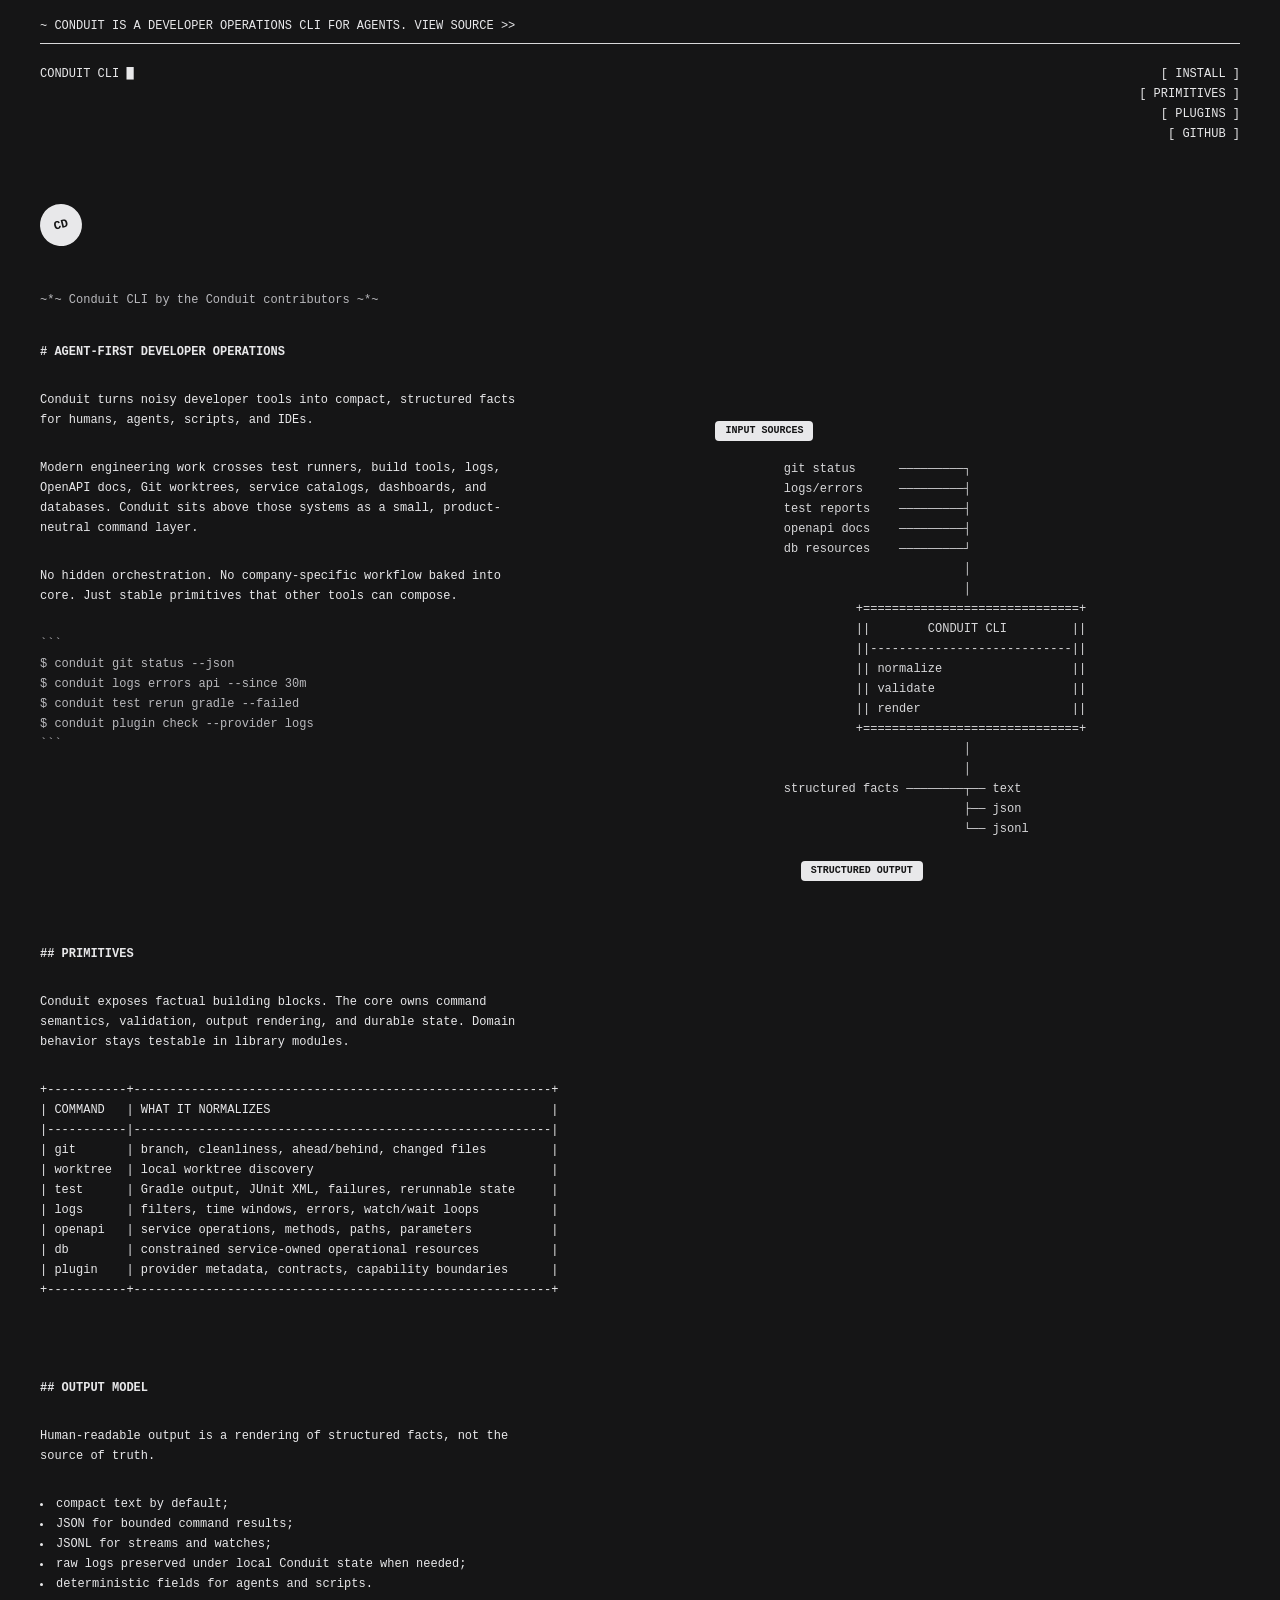
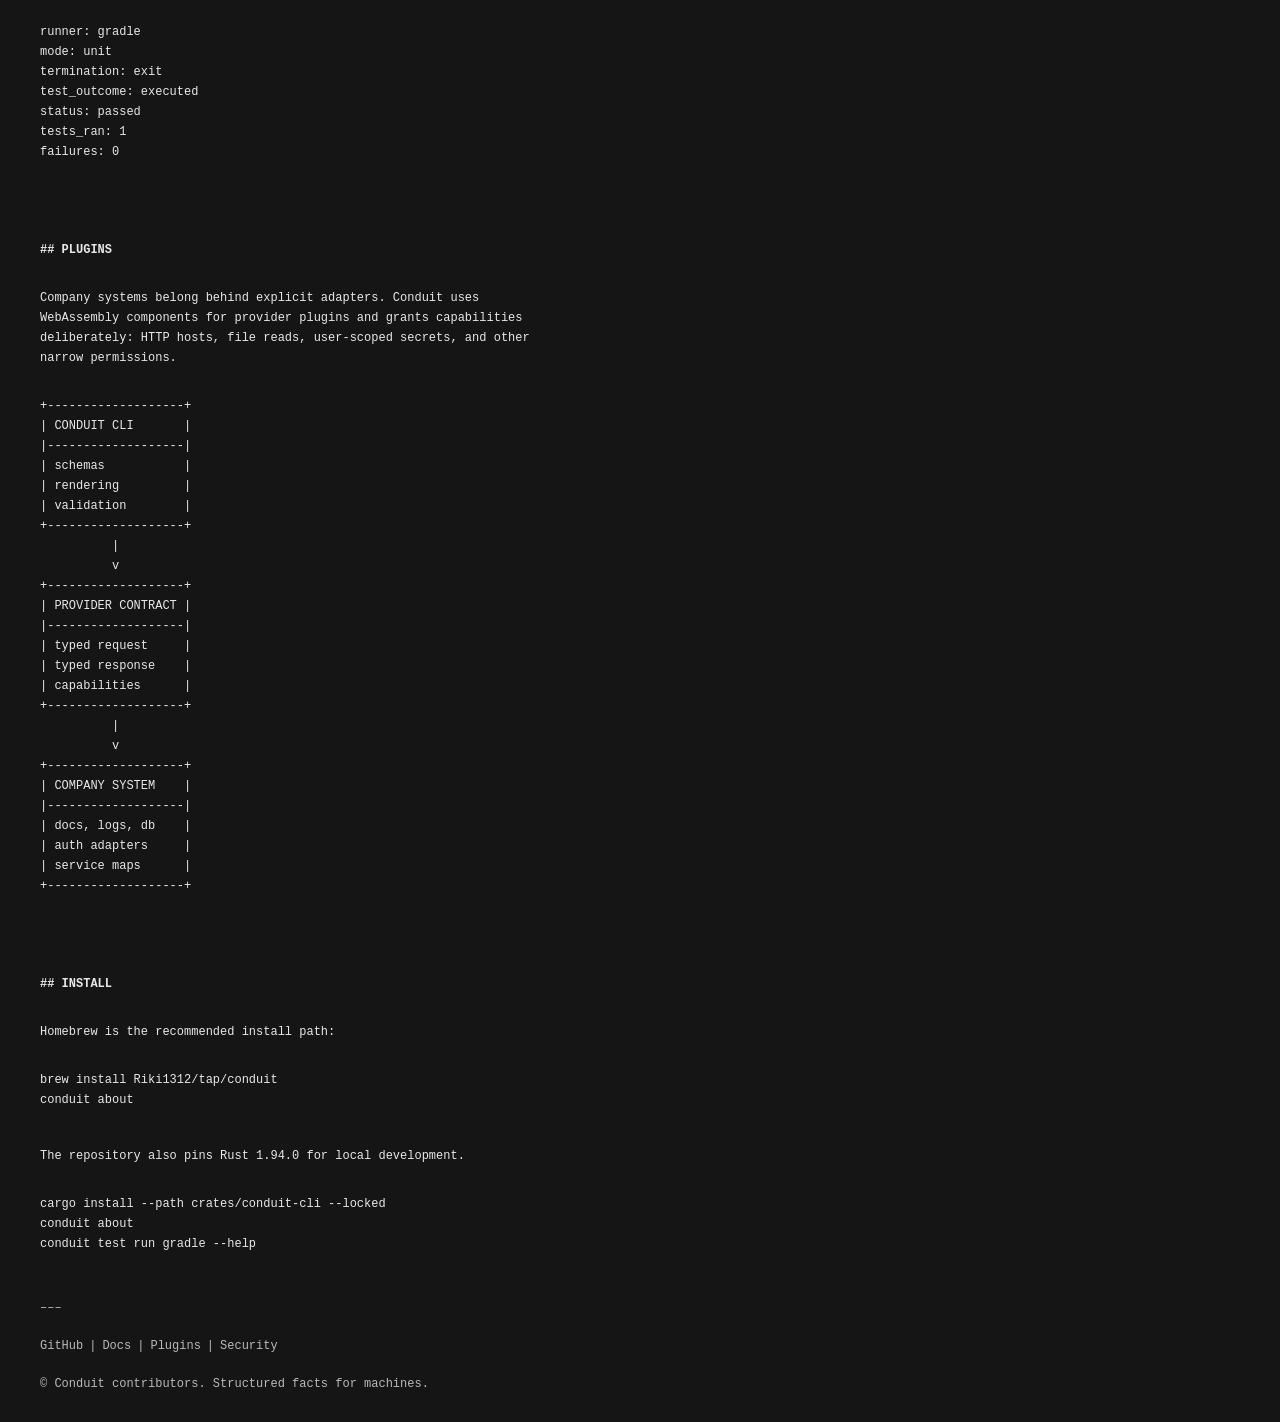
<file: site/index.html>
<!doctype html>
<html lang="en">
  <head>
    <meta charset="utf-8">
    <meta name="viewport" content="width=device-width, initial-scale=1">
    <title>Conduit CLI</title>
    <meta
      name="description"
      content="Conduit turns noisy developer tools into compact, structured facts for humans, agents, scripts, and IDEs."
    >
    <link rel="icon" href="favicon.svg" type="image/svg+xml">
    <link rel="stylesheet" href="styles.css">
  </head>
  <body>
    <div class="topline">
      <a href="https://github.com/Riki1312/conduit-cli">
        ~ CONDUIT IS A DEVELOPER OPERATIONS CLI FOR AGENTS. VIEW SOURCE &gt;&gt;
      </a>
    </div>

    <header class="masthead">
      <div>
        <a class="brand" href="./">CONDUIT CLI <span aria-hidden="true">█</span></a>
      </div>
      <nav aria-label="Primary navigation">
        <a href="#install">[ INSTALL ]</a>
        <a href="#primitives">[ PRIMITIVES ]</a>
        <a href="#plugins">[ PLUGINS ]</a>
        <a href="https://github.com/Riki1312/conduit-cli">[ GITHUB ]</a>
      </nav>
    </header>

    <main>
      <section class="intro" aria-labelledby="headline">
        <div class="stamp" aria-hidden="true">
          <span>cd</span>
        </div>

        <div class="notice">~*~ Conduit CLI by the Conduit contributors ~*~</div>

        <div class="intro-grid">
          <div class="copy">
            <h1 id="headline"># AGENT-FIRST DEVELOPER OPERATIONS</h1>

            <p>
              Conduit turns noisy developer tools into compact, structured
              facts for humans, agents, scripts, and IDEs.
            </p>

            <p>
              Modern engineering work crosses test runners, build tools, logs,
              OpenAPI docs, Git worktrees, service catalogs, dashboards, and
              databases. Conduit sits above those systems as a small,
              product-neutral command layer.
            </p>

            <p>
              No hidden orchestration. No company-specific workflow baked into
              core. Just stable primitives that other tools can compose.
            </p>

            <pre><code>```
$ conduit git status --json
$ conduit logs errors api --since 30m
$ conduit test rerun gradle --failed
$ conduit plugin check --provider logs
```</code></pre>
          </div>

          <div class="machine" aria-label="Conduit system diagram">
            <div class="bubble bubble-a">INPUT SOURCES</div>
            <pre><code>git status      ─────────┐
logs/errors     ─────────┤
test reports    ─────────┤
openapi docs    ─────────┤
db resources    ─────────┘
                         │
                         │
          +==============================+
          ||        CONDUIT CLI         ||
          ||----------------------------||
          || normalize                  ||
          || validate                   ||
          || render                     ||
          +==============================+
                         │
                         │
structured facts ────────┬── text
                         ├── json
                         └── jsonl</code></pre>
            <div class="bubble bubble-b">STRUCTURED OUTPUT</div>
          </div>
        </div>
      </section>

      <section class="section" id="primitives">
        <h2>## PRIMITIVES</h2>
        <p>
          Conduit exposes factual building blocks. The core owns command
          semantics, validation, output rendering, and durable state. Domain
          behavior stays testable in library modules.
        </p>

        <div class="table-wrap">
          <pre><code>+-----------+----------------------------------------------------------+
| COMMAND   | WHAT IT NORMALIZES                                       |
|-----------|----------------------------------------------------------|
| git       | branch, cleanliness, ahead/behind, changed files         |
| worktree  | local worktree discovery                                 |
| test      | Gradle output, JUnit XML, failures, rerunnable state     |
| logs      | filters, time windows, errors, watch/wait loops          |
| openapi   | service operations, methods, paths, parameters           |
| db        | constrained service-owned operational resources          |
| plugin    | provider metadata, contracts, capability boundaries      |
+-----------+----------------------------------------------------------+</code></pre>
        </div>

        <dl class="primitive-list" aria-label="Primitive command summaries">
          <div>
            <dt>git</dt>
            <dd>branch, cleanliness, ahead/behind, changed files</dd>
          </div>
          <div>
            <dt>worktree</dt>
            <dd>local worktree discovery</dd>
          </div>
          <div>
            <dt>test</dt>
            <dd>Gradle output, JUnit XML, failures, rerunnable state</dd>
          </div>
          <div>
            <dt>logs</dt>
            <dd>filters, time windows, errors, watch/wait loops</dd>
          </div>
          <div>
            <dt>openapi</dt>
            <dd>service operations, methods, paths, parameters</dd>
          </div>
          <div>
            <dt>db</dt>
            <dd>constrained service-owned operational resources</dd>
          </div>
          <div>
            <dt>plugin</dt>
            <dd>provider metadata, contracts, capability boundaries</dd>
          </div>
        </dl>
      </section>

      <section class="section">
        <h2>## OUTPUT MODEL</h2>
        <p>
          Human-readable output is a rendering of structured facts, not the
          source of truth.
        </p>

        <ul>
          <li>compact text by default;</li>
          <li>JSON for bounded command results;</li>
          <li>JSONL for streams and watches;</li>
          <li>raw logs preserved under local Conduit state when needed;</li>
          <li>deterministic fields for agents and scripts.</li>
        </ul>

        <pre><code>runner: gradle
mode: unit
termination: exit
test_outcome: executed
status: passed
tests_ran: 1
failures: 0</code></pre>
      </section>

      <section class="section" id="plugins">
        <h2>## PLUGINS</h2>
        <p>
          Company systems belong behind explicit adapters. Conduit uses
          WebAssembly components for provider plugins and grants capabilities
          deliberately: HTTP hosts, file reads, user-scoped secrets, and other
          narrow permissions.
        </p>

        <pre><code>+-------------------+
| CONDUIT CLI       |
|-------------------|
| schemas           |
| rendering         |
| validation        |
+-------------------+
          |
          v
+-------------------+
| PROVIDER CONTRACT |
|-------------------|
| typed request     |
| typed response    |
| capabilities      |
+-------------------+
          |
          v
+-------------------+
| COMPANY SYSTEM    |
|-------------------|
| docs, logs, db    |
| auth adapters     |
| service maps      |
+-------------------+</code></pre>
      </section>

      <section class="section" id="install">
        <h2>## INSTALL</h2>
        <p>Homebrew is the recommended install path:</p>

        <pre><code>brew install Riki1312/tap/conduit
conduit about</code></pre>

        <p>The repository also pins Rust 1.94.0 for local development.</p>

        <pre><code>cargo install --path crates/conduit-cli --locked
conduit about
conduit test run gradle --help</code></pre>
      </section>
    </main>

    <footer class="site-footer">
      <div>–––</div>
      <nav aria-label="Footer navigation">
        <a href="https://github.com/Riki1312/conduit-cli">GitHub</a>
        <span>|</span>
        <a href="https://github.com/Riki1312/conduit-cli#readme">Docs</a>
        <span>|</span>
        <a href="https://github.com/Riki1312/conduit-cli/blob/main/docs/plugin-build-guide.md">Plugins</a>
        <span>|</span>
        <a href="https://github.com/Riki1312/conduit-cli/blob/main/SECURITY.md">Security</a>
      </nav>
      <div>© Conduit contributors. Structured facts for machines.</div>
    </footer>
  </body>
</html>
</file>
<file: site/styles.css>
:root {
  color-scheme: dark;
  --bg: #151516;
  --text: #e8e8ea;
  --muted: #b9b9bd;
  --faint: #7d7d84;
  --line: #d8d8da;
  --accent: #f06f63;
  --blue: #8fb7ff;
  --green: #9bd39b;
  --page-pad: 40px;
}

* {
  box-sizing: border-box;
}

html {
  scroll-behavior: smooth;
}

body {
  margin: 0;
  background: var(--bg);
  color: var(--text);
  font-family: BerkeleyMono, "Berkeley Mono", "SFMono-Regular", Consolas, "Liberation Mono", Menlo, monospace;
  font-size: 12px;
  font-weight: 400;
  line-height: 20px;
  letter-spacing: 0;
}

a {
  color: inherit;
  text-decoration: none;
}

a:hover {
  color: var(--accent);
}

.topline {
  margin: 0 var(--page-pad);
  border-bottom: 1px solid var(--line);
  padding: 16px 0 7px;
  white-space: nowrap;
  overflow: hidden;
  text-overflow: ellipsis;
}

.masthead {
  display: flex;
  justify-content: space-between;
  align-items: flex-start;
  gap: 24px;
  margin: 20px var(--page-pad) 0;
  min-height: 112px;
  text-transform: uppercase;
}

.brand {
  font-weight: 400;
}

.masthead nav {
  display: flex;
  flex-direction: column;
  align-items: flex-end;
  gap: 0;
  text-align: right;
}

main {
  margin: 0 var(--page-pad);
}

.intro {
  min-height: calc(100vh - 260px);
  padding-top: 28px;
}

.stamp {
  display: flex;
  align-items: center;
  justify-content: center;
  width: 42px;
  height: 42px;
  margin: 0 0 44px;
  border-radius: 50%;
  background: var(--text);
  color: var(--bg);
  font-weight: 700;
  text-transform: uppercase;
  transform: rotate(-14deg);
}

.notice {
  margin-bottom: 32px;
  color: var(--muted);
}

.intro-grid {
  display: grid;
  grid-template-columns: 500px minmax(340px, 1fr);
  gap: 90px;
  align-items: start;
}

.copy {
  max-width: 500px;
}

h1,
h2,
h3,
p,
ul {
  margin-top: 0;
}

h1,
h2 {
  margin-bottom: 28px;
  font-size: 12px;
  line-height: 20px;
  font-weight: 700;
  text-transform: uppercase;
}

p {
  margin-bottom: 28px;
}

ul {
  margin-bottom: 28px;
  padding-left: 0;
  list-style-position: inside;
}

pre {
  margin: 0 0 36px;
  overflow-x: auto;
  color: var(--muted);
  white-space: pre;
}

code {
  font: inherit;
}

.copy pre {
  color: var(--text);
}

.copy pre code {
  color: var(--muted);
}

.copy pre code::first-line {
  color: var(--faint);
}

.machine {
  position: relative;
  min-height: 560px;
  padding-top: 78px;
}

.machine pre {
  color: var(--line);
  width: max-content;
  max-width: 100%;
  margin: 0 auto;
}

.bubble {
  display: inline-block;
  background: var(--text);
  color: var(--bg);
  border-radius: 4px;
  padding: 2px 10px;
  font-size: 10px;
  line-height: 16px;
  font-weight: 700;
  text-transform: uppercase;
}

.bubble-a {
  margin-left: 14%;
  margin-bottom: 18px;
}

.bubble-b {
  margin-top: 22px;
  margin-left: 28%;
}

.section {
  width: 500px;
  max-width: 100%;
  padding-top: 42px;
  margin-bottom: 28px;
}

.section h2 {
  margin-bottom: 28px;
}

.section pre {
  color: var(--text);
}

.table-wrap {
  width: min(760px, calc(100vw - (var(--page-pad) * 2)));
}

.primitive-list {
  display: none;
  margin: 0 0 36px;
}

.primitive-list div {
  display: grid;
  grid-template-columns: 86px minmax(0, 1fr);
  gap: 14px;
  margin-bottom: 12px;
}

.primitive-list dt {
  color: var(--text);
  text-transform: uppercase;
}

.primitive-list dd {
  margin: 0;
  color: var(--muted);
}

.links {
  color: var(--muted);
}

.site-footer {
  display: flex;
  flex-direction: column;
  gap: 18px;
  margin: 44px var(--page-pad) 28px;
  color: var(--muted);
}

.site-footer nav {
  display: flex;
  flex-wrap: wrap;
  gap: 6px;
}

@media (max-width: 900px) {
  :root {
    --page-pad: 18px;
  }

  .masthead {
    flex-direction: column;
    min-height: 0;
  }

  .masthead nav {
    align-items: flex-start;
    text-align: left;
  }

  .intro {
    min-height: auto;
  }

  .intro-grid {
    grid-template-columns: 1fr;
    gap: 18px;
  }

  .machine {
    min-height: 0;
    padding-top: 0;
  }

  .bubble-a,
  .bubble-b {
    margin-left: 0;
  }

  .section {
    width: 100%;
  }
}

@media (max-width: 520px) {
  :root {
    --page-pad: 12px;
  }

  .topline {
    white-space: normal;
  }

  .stamp {
    margin-bottom: 34px;
  }

  pre {
    font-size: 11px;
    line-height: 18px;
    white-space: pre-wrap;
    overflow-wrap: anywhere;
  }

  pre code {
    display: block;
    white-space: inherit;
    overflow-wrap: inherit;
    word-break: break-word;
  }

  .table-wrap {
    display: none;
  }

  .primitive-list {
    display: block;
  }
}
</file>
